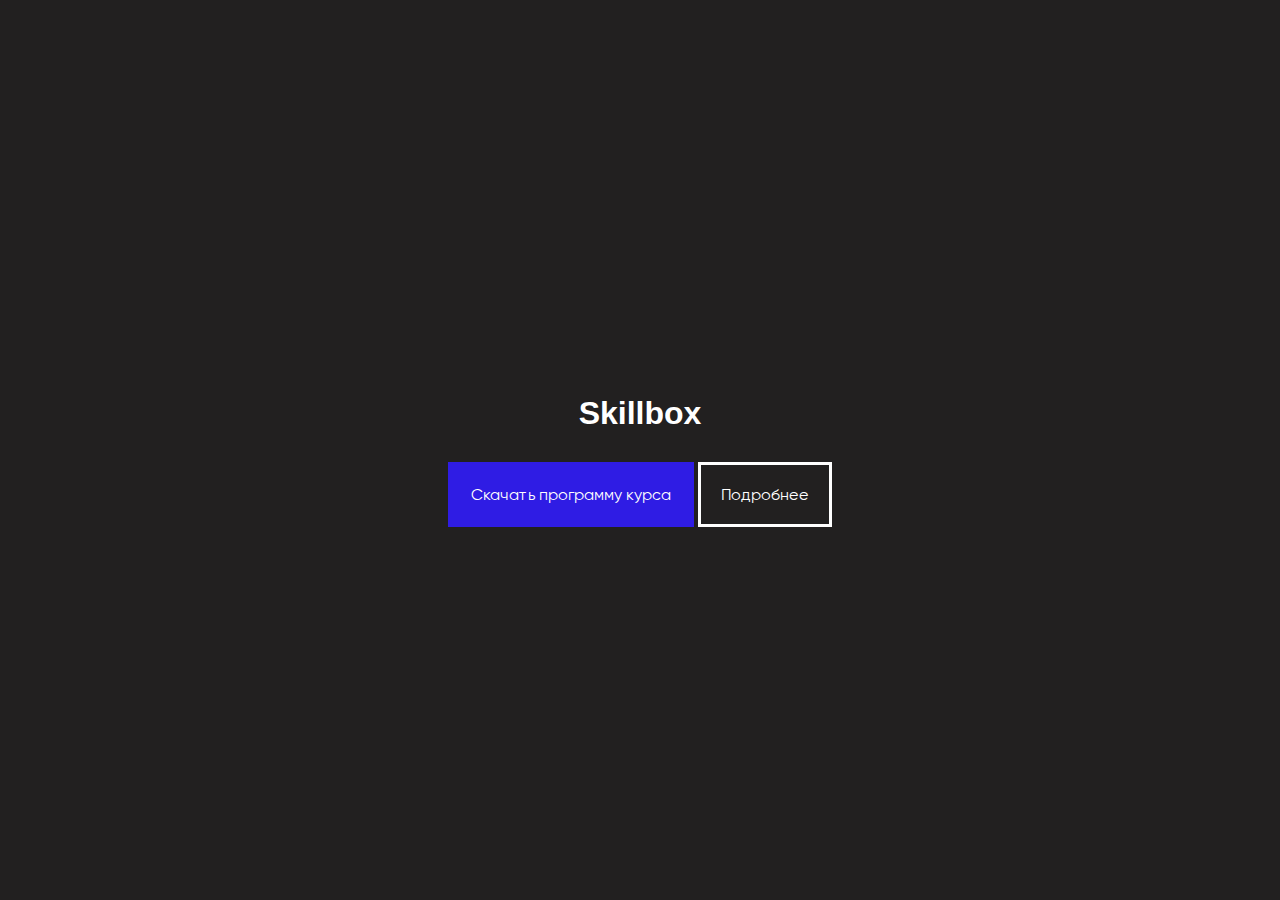
<file: index.html>
<!DOCTYPE html>
<html lang="ru">

<head>

  <meta charset="UTF-8">
  <link rel="stylesheet" href="css/style.css">
  <title>Домашняя страница</title>

</head>

<body>

  <div class="main-content">

    <h1 class="header-index"><a href="https://skillbox.ru/" target="_blank">Skillbox</a></h1>
    <div>
      <a class="link download-link" href="docs/skillbox.docx" download>Скачать программу курса</a>
      <a class="link more-link" href="program.html">Подробнее</a>
    </div>

  </div>

</body>

</html>
</file>
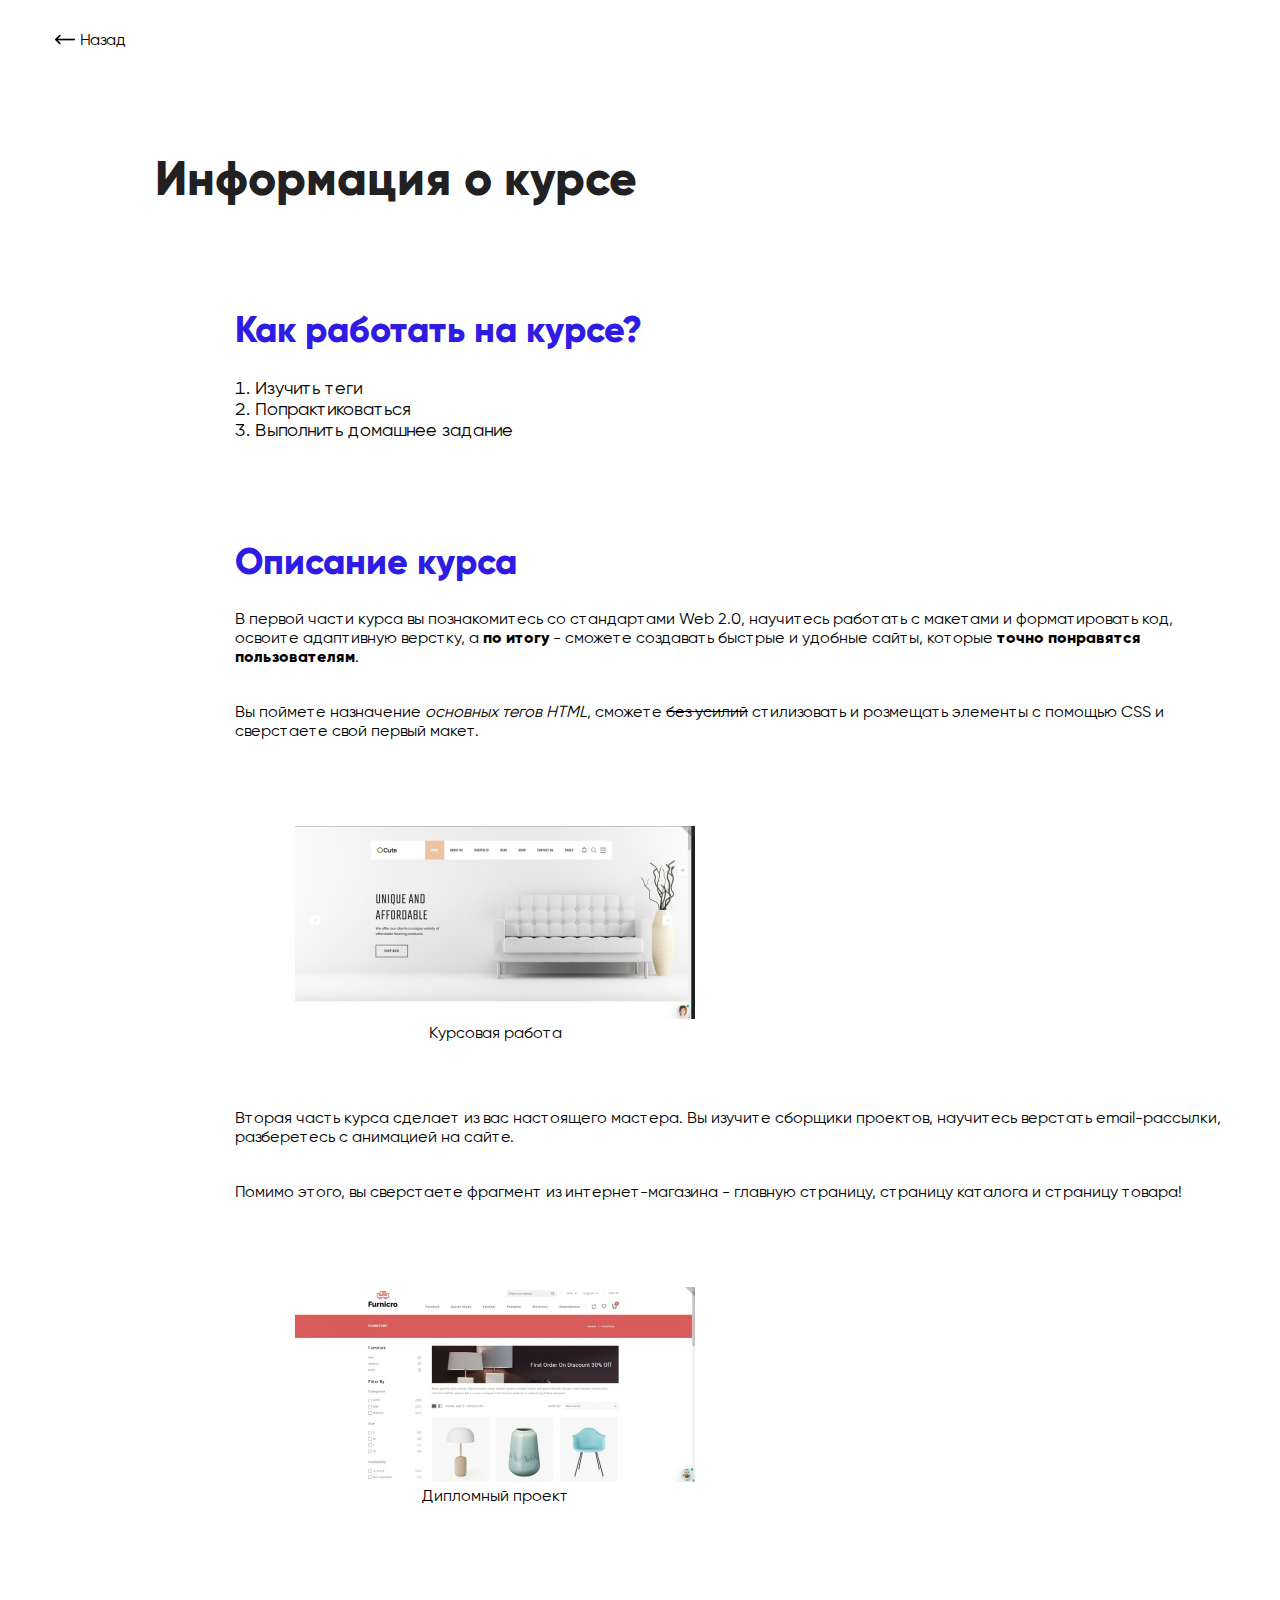
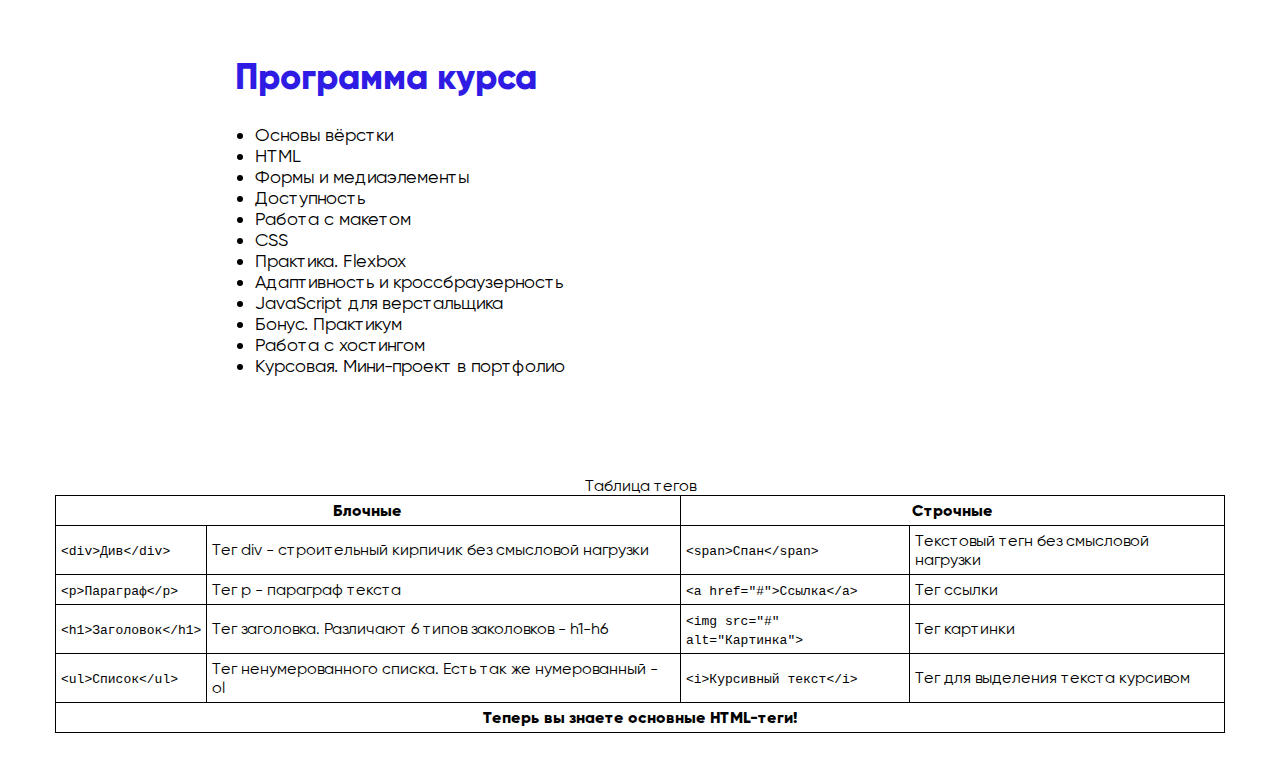
<file: program.html>
<!DOCTYPE html>
<html lang="ru">

<head>

  <meta charset="UTF-8">
  <link rel="stylesheet" href="css/style.css">
  <title>Информация о курсе</title>

</head>

<body>

  <div class="container">
    <a class="link-back" href="index.html">Назад</a>

    <h1 class="header-program">Информация о курсе</h1>
    <h2 class="header-skillbox">Как работать на курсе?</h2>
    <ol class="list">
      <li><a href="#myTable">Изучить теги</a></li>
      <li>Попрактиковаться</li>
      <li>Выполнить домашнее задание</li>
    </ol>

    <h2 class="header-skillbox">Описание курса</h2>
    <p class="paragraph">В первой части курса вы познакомитесь со стандартами Web 2.0, научитесь работать с макетами и
      форматировать код,
      освоите адаптивную верстку, а <b>по итогу</b> - сможете создавать быстрые и удобные сайты, которые
      <b>точно понравятся пользователям</b>.
    </p>
    <p class="paragraph">Вы поймете назначение <em>основных тегов HTML</em>, cможете <s>без усилий</s> стилизовать и
      розмещать элементы с
      помощью CSS и сверстаете свой первый макет.</p>
    <figure class="figure-format">
      <img class="img-width" src="img/site1.jpeg" alt="Первый макет сайта">
      <figcaption>Курсовая работа</figcaption>
    </figure>

    <p class="paragraph">Вторая часть курса сделает из вас настоящего мастера. Вы изучите сборщики проектов, научитесь
      верстать
      email-рассылки, разберетесь с анимацией на сайте.</p>
    <p class="paragraph">Помимо этого, вы сверстаете фрагмент из интернет-магазина - главную страницу, страницу каталога
      и страницу
      товара!
    </p>
    <figure class="figure-format">
      <img class="img-width" src="img/site2.jpeg" alt="Фрагмент страницы интернет-магазина">
      <figcaption>Дипломный проект</figcaption>
    </figure>

    <h2 class="header-skillbox">Программа курса</h2>
    <ul class="list">
      <li>Основы вёрстки</li>
      <li>HTML</li>
      <li>Формы и медиаэлементы</li>
      <li>Доступность</li>
      <li>Работа с макетом</li>
      <li>CSS</li>
      <li>Практика. Flexbox</li>
      <li>Адаптивность и кроссбраузерность</li>
      <li>JavaScript для верстальщика</li>
      <li>Бонус. Практикум</li>
      <li>Работа с хостингом</li>
      <li>Курсовая. Мини-проект в портфолио</li>
    </ul>

    <table id="myTable" class="table">
      <caption>Таблица тегов</caption>
      <thead>
        <tr>
          <th colspan="2"><strong>Блочные</strong></th>
          <th colspan="2"><strong>Строчные</strong></th>
        </tr>
      </thead>
      <tbody>
        <tr>
          <td><code>&lt;div&gt;Див&lt;/div&gt;</code></td>
          <td>Тег div - строительный кирпичик без смысловой нагрузки</td>
          <td><code>&lt;span&gt;Спан&lt;/span&gt;</code></td>
          <td>Текстовый тегн без смысловой нагрузки</td>
        </tr>
        <tr>
          <td><code>&lt;p&gt;Параграф&lt;/p&gt;</code></td>
          <td>Тег p - параграф текста</td>
          <td><code>&lt;a href="#"&gt;Ссылка&lt;/a&gt;</code></td>
          <td>Тег ссылки</td>
        </tr>
        <tr>
          <td><code>&lt;h1&gt;Заголовок&lt;/h1&gt;</code></td>
          <td>Тег заголовка. Различают 6 типов заколовков - h1-h6</td>
          <td><code>&lt;img src="#" alt="Картинка"&gt;</code></td>
          <td>Тег картинки</td>
        </tr>
        <tr>
          <td><code>&lt;ul&gt;Список&lt;/ul&gt;</code></td>
          <td>Тег ненумерованного списка. Есть так же нумерованный - ol</td>
          <td><code>&lt;i&gt;Курсивный текст&lt;/i&gt;</code></td>
          <td>Тег для выделения текста курсивом</td>
        </tr>
      </tbody>
      <tfoot>
        <tr>
          <th colspan="4"><b>Теперь вы знаете основные HTML-теги!</b></th>
        </tr>
      </tfoot>
    </table>
  </div>

</body>

</html>
</file>
<file: css/style.css>
@font-face {
  font-family: 'Graphik LCG';
  src: url('../fonts/GraphikLCG-Medium.woff2') format('woff2'), url('../fonts/GraphikLCG-Medium.woff') format('woff');
  font-display: swap;
  font-weight: 500;
  font-style: normal;
}

@font-face {
  font-family: 'Gilroy';
  src: url('../fonts/Gilroy-Regular.woff2') format('woff2'), url('../fonts/Gilroy-Regular.woff') format('woff');
  font-display: swap;
  font-weight: normal;
  font-style: normal;
}

@font-face {
  font-family: 'Gilroy';
  src: url('../fonts/Gilroy-ExtraBold.woff2') format('woff2'), url('../fonts/Gilroy-ExtraBold.woff') format('woff');
  font-display: swap;
  font-weight: 800;
  font-style: normal;
}

@font-face {
  font-family: 'Gilroy';
  src: url('../fonts/Gilroy-Medium.woff2') format('woff2'), url('../fonts/Gilroy-Medium.woff') format('woff');
  font-display: swap;
  font-weight: 500;
  font-style: normal;
}

* {
  box-sizing: border-box;
}

body {
  margin: 0;
  font-family: 'Gilroy', sans-serif;
}

a {
  color: inherit;
  text-decoration: none;
}

.main-content {
  display: flex;
  flex-direction: column;
  justify-content: center;
  align-items: center;
  height: 100vh;
  background-color: #222020;
}

.header-index {
  color: white;
  font-family: ‘Graphik LCG’, sans-serif;
  margin-bottom: 30px;
}

.link {
  padding: 20px;
  color: white;
  border: solid;
  border-width: 3px;
  display: inline-block;
}

.download-link {
  background-color: #2f1ce4;
  border-color: #2f1ce4;
}

.more-link {
  background-color: transparent;
  border-color: white;
}

.container {
  width: 1170px;
  margin: 0 auto;
  padding-top: 30px;
  padding-bottom: 30px;
}

.link-back {
  padding-left: 25px;
  background-image: url("../img/return.png");
  background-size: 20px 20px;
  background-repeat: no-repeat;
  background-position: left center;
}

.header-program {
  margin-top: 100px;
  padding-left: 100px;
  font-size: 48px;
  color: #222020;
}

.header-skillbox {
  padding-left: 180px;
  font-size: 36px;
  color: #2f1ce4;
  margin-top: 100px;
  margin-bottom: 25px;
}

.list {
  padding-left: 200px;
  font-size: 18px;
}

.paragraph {
  padding-left: 180px;
  padding-bottom: 20px;
}

.table {
  border: 1px solid #000;
  margin-top: 100px;
  border-collapse: collapse;
}

.table th {
  border: 1px solid #000;
  padding: 5px;
}

.table td {
  border: 1px solid #000;
  padding: 5px;
}

.figure-format {
  padding-left: 200px;
  text-align: center;
  display: inline-block;
  margin-top: 50px;
  margin-bottom: 50px;
}

.img-width {
  max-width: 400px;
}
</file>
